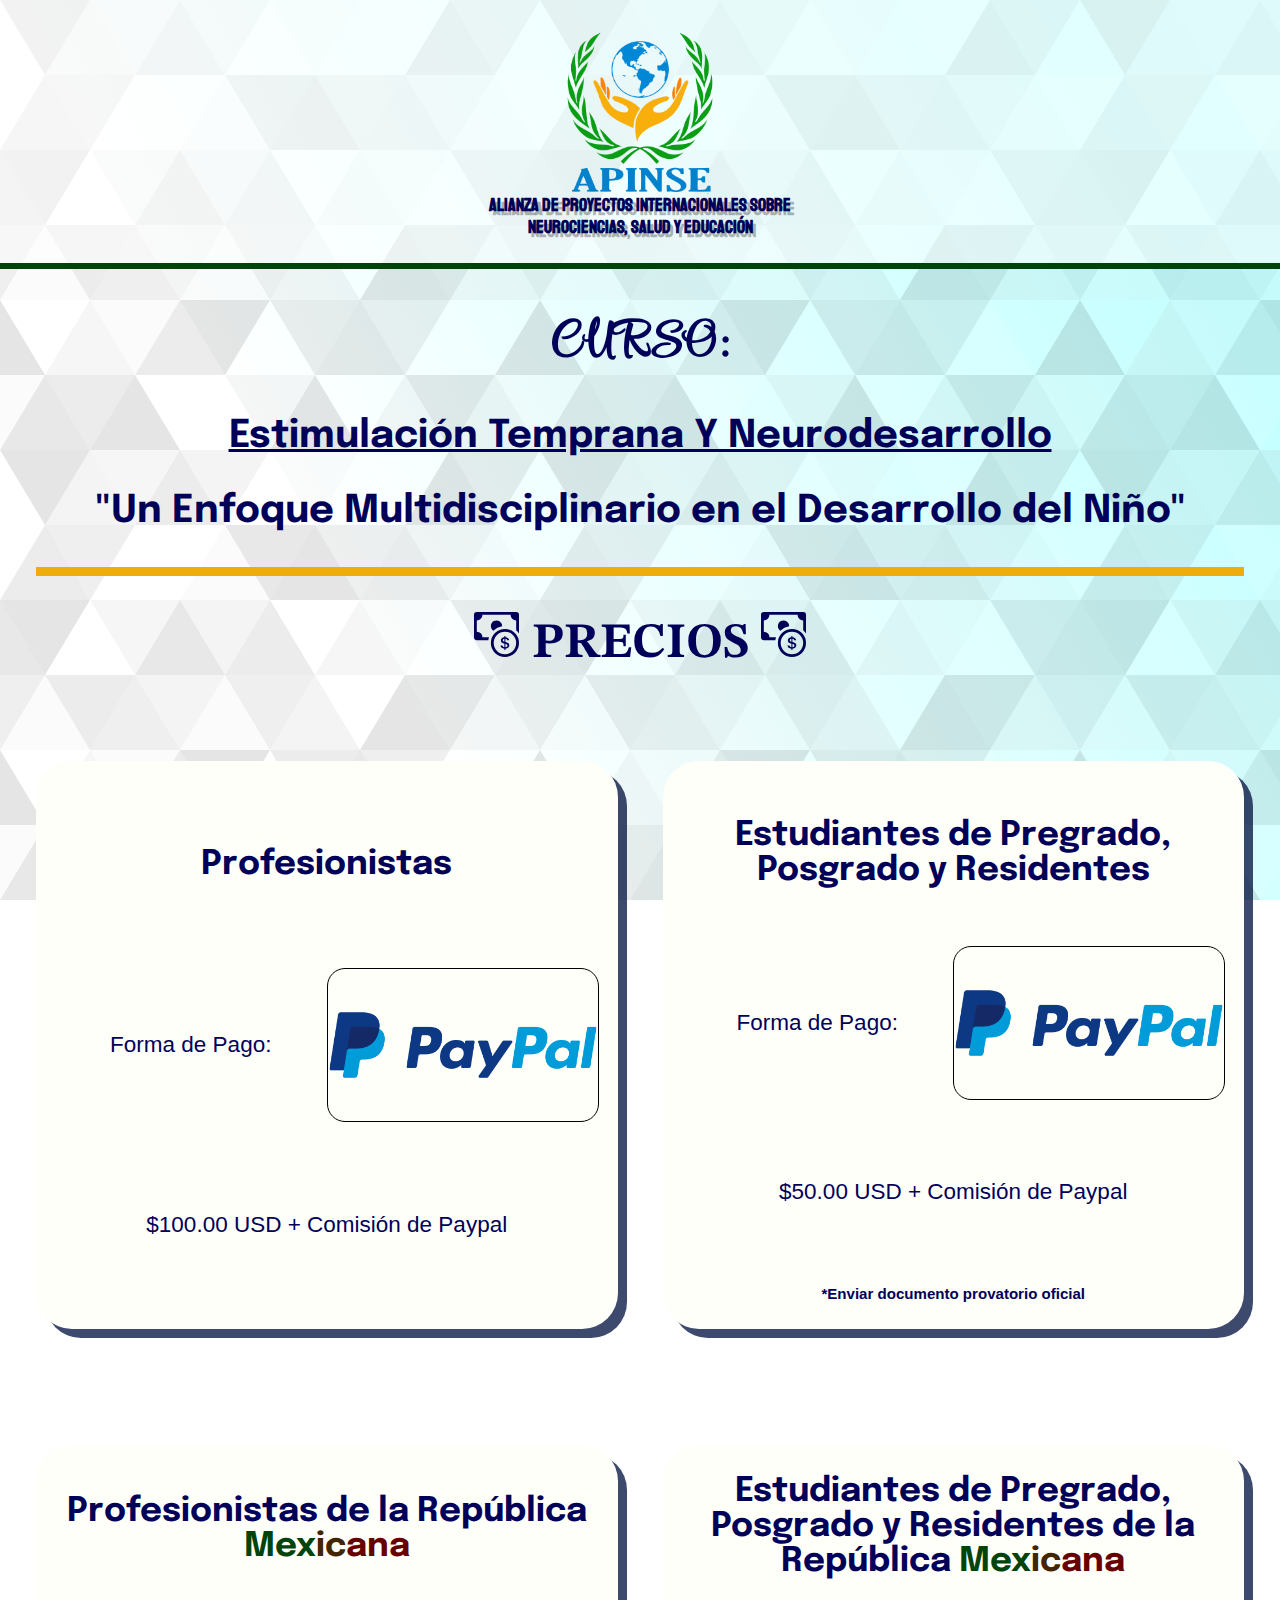
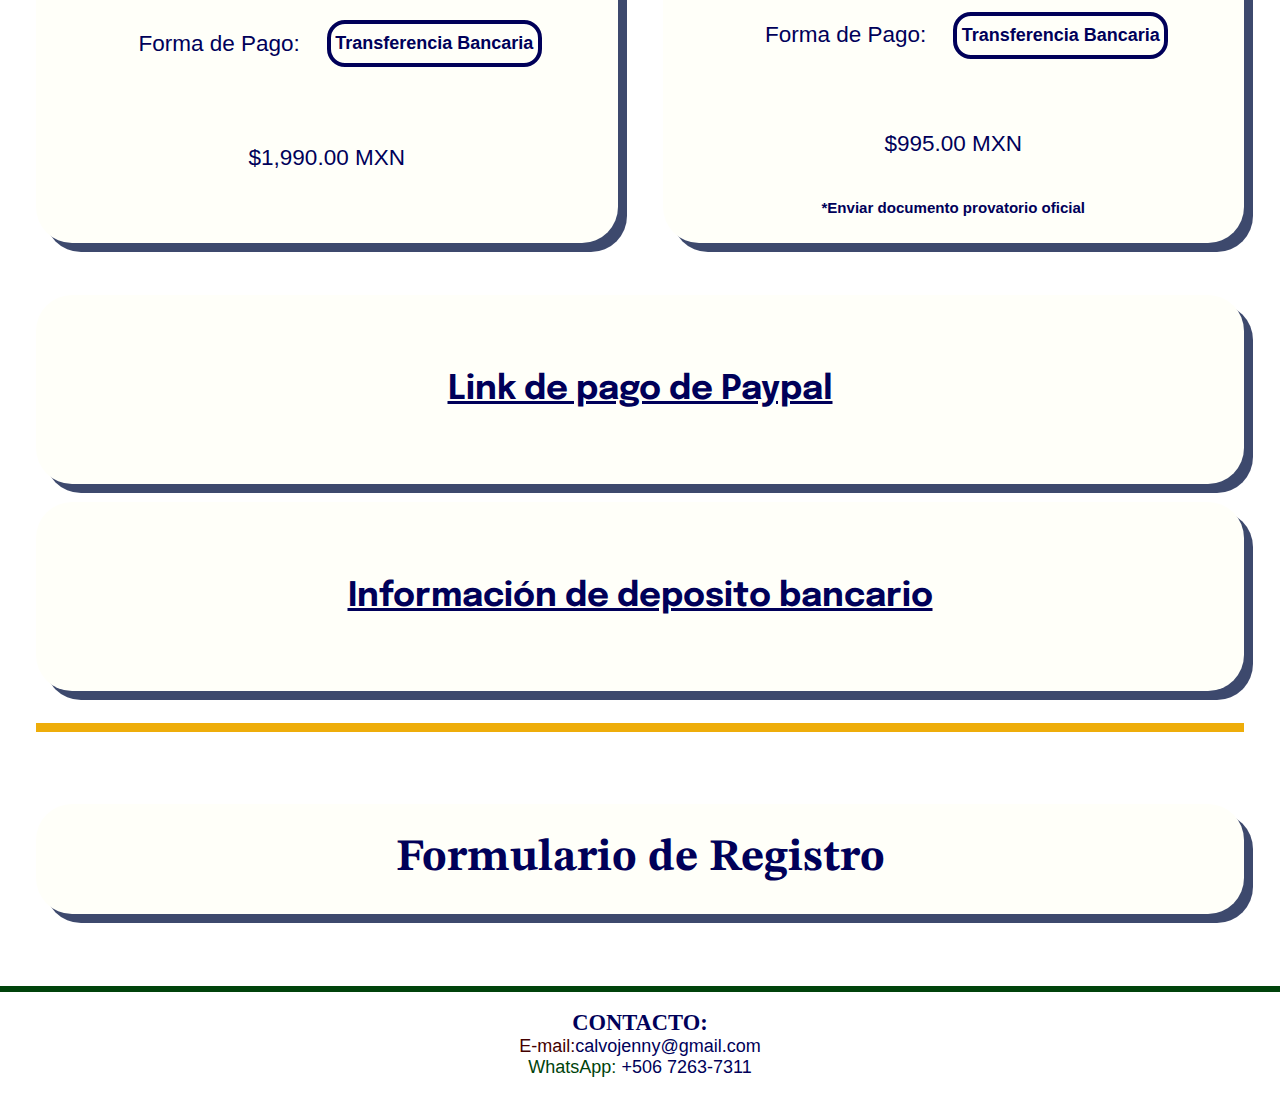
<file: index.html>
<!DOCTYPE html>
<html lang="es">
<head>
    <meta charset="UTF-8">
    <meta http-equiv="X-UA-Compatible" content="IE=edge">
    <meta name="viewport" content="width=device-width, initial-scale=1.0">
    <link rel="shortcut icon" href="./images/logo.png">
    <link rel="preconnect" href="https://fonts.googleapis.com"> 
    <link rel="preconnect" href="https://fonts.gstatic.com" crossorigin> 
    <link href="https://fonts.googleapis.com/css2?family=Staatliches&display=swap" rel="stylesheet">
    <link href="https://fonts.googleapis.com/css2?family=Epilogue&display=swap" rel="stylesheet">
    <link href="https://fonts.googleapis.com/css2?family=STIX+Two+Text&display=swap" rel="stylesheet">
    <link href="https://fonts.googleapis.com/css2?family=Style+Script&display=swap" rel="stylesheet">
    <link rel="stylesheet" href="./css/style.css">
    <title>Inscripcción Estimulación Temprana y Neurodesarrollo</title>
</head>
<body>
    
    <header>
        <div class="logo-container">
            <img src="./images/logo.png" alt="logo" class="logo">
            <h4 class="logo-title">Alianza De Proyectos Internacionales Sobre Neurociencias, Salud y Educación</h4>
        </div>
       
    </header>

    <main>

        <h1 class="course"> CURSO:</h1>
        <h2 class="underline">Estimulación Temprana Y Neurodesarrollo</h2>
        <h2>"Un Enfoque Multidisciplinario en el Desarrollo del Niño"</h2>

        <div class="separator"></div>

        <section>
            <h1 class="cost">
                <svg xmlns="http://www.w3.org/2000/svg" fill="currentColor" class="bi bi-cash-coin" viewBox="0 0 16 16">
                    <path fill-rule="evenodd" d="M11 15a4 4 0 1 0 0-8 4 4 0 0 0 0 8zm5-4a5 5 0 1 1-10 0 5 5 0 0 1 10 0z"/>
                    <path d="M9.438 11.944c.047.596.518 1.06 1.363 1.116v.44h.375v-.443c.875-.061 1.386-.529 1.386-1.207 0-.618-.39-.936-1.09-1.1l-.296-.07v-1.2c.376.043.614.248.671.532h.658c-.047-.575-.54-1.024-1.329-1.073V8.5h-.375v.45c-.747.073-1.255.522-1.255 1.158 0 .562.378.92 1.007 1.066l.248.061v1.272c-.384-.058-.639-.27-.696-.563h-.668zm1.36-1.354c-.369-.085-.569-.26-.569-.522 0-.294.216-.514.572-.578v1.1h-.003zm.432.746c.449.104.655.272.655.569 0 .339-.257.571-.709.614v-1.195l.054.012z"/>
                    <path d="M1 0a1 1 0 0 0-1 1v8a1 1 0 0 0 1 1h4.083c.058-.344.145-.678.258-1H3a2 2 0 0 0-2-2V3a2 2 0 0 0 2-2h10a2 2 0 0 0 2 2v3.528c.38.34.717.728 1 1.154V1a1 1 0 0 0-1-1H1z"/>
                    <path d="M9.998 5.083 10 5a2 2 0 1 0-3.132 1.65 5.982 5.982 0 0 1 3.13-1.567z"/>
                  </svg>
                    <span class="prices">PRECIOS</span> 
                    <svg xmlns="http://www.w3.org/2000/svg" fill="currentColor" class="bi bi-cash-coin" viewBox="0 0 16 16">
                        <path fill-rule="evenodd" d="M11 15a4 4 0 1 0 0-8 4 4 0 0 0 0 8zm5-4a5 5 0 1 1-10 0 5 5 0 0 1 10 0z"/>
                        <path d="M9.438 11.944c.047.596.518 1.06 1.363 1.116v.44h.375v-.443c.875-.061 1.386-.529 1.386-1.207 0-.618-.39-.936-1.09-1.1l-.296-.07v-1.2c.376.043.614.248.671.532h.658c-.047-.575-.54-1.024-1.329-1.073V8.5h-.375v.45c-.747.073-1.255.522-1.255 1.158 0 .562.378.92 1.007 1.066l.248.061v1.272c-.384-.058-.639-.27-.696-.563h-.668zm1.36-1.354c-.369-.085-.569-.26-.569-.522 0-.294.216-.514.572-.578v1.1h-.003zm.432.746c.449.104.655.272.655.569 0 .339-.257.571-.709.614v-1.195l.054.012z"/>
                        <path d="M1 0a1 1 0 0 0-1 1v8a1 1 0 0 0 1 1h4.083c.058-.344.145-.678.258-1H3a2 2 0 0 0-2-2V3a2 2 0 0 0 2-2h10a2 2 0 0 0 2 2v3.528c.38.34.717.728 1 1.154V1a1 1 0 0 0-1-1H1z"/>
                        <path d="M9.998 5.083 10 5a2 2 0 1 0-3.132 1.65 5.982 5.982 0 0 1 3.13-1.567z"/>
                      </svg>
            </h1>

            <div class="card cost-full">
                <h3>
                    Profesionistas
                </h3>
                <div class="payment">
                    <p class="title-payment">Forma de Pago:</p>
                    <a href="https://www.paypal.com/es/webapps/mpp/paypal-popup" title="Cómo funciona PayPal" onclick="javascript:window.open('https://www.paypal.com/es/webapps/mpp/paypal-popup','WIPaypal','toolbar=no, location=no, directories=no, status=no, menubar=no, scrollbars=yes, resizable=yes, width=1060, height=700'); return false;"  class="payment-hover">
                    <img src="./images/PayPal-Logo.png" alt="PayPal Logo" class="paypal-logo"></a>
                </div>
                <p>$100.00 USD + Comisión de Paypal</p>
            </div>

            <div class="card cost-full">
                <h3>
                    Estudiantes de Pregrado, Posgrado y Residentes
                </h3>
                <div class="payment">
                    <p class="title-payment">Forma de Pago:</p>
                    <a href="https://www.paypal.com/es/webapps/mpp/paypal-popup" title="Cómo funciona PayPal" onclick="javascript:window.open('https://www.paypal.com/es/webapps/mpp/paypal-popup','WIPaypal','toolbar=no, location=no, directories=no, status=no, menubar=no, scrollbars=yes, resizable=yes, width=1060, height=700'); return false;" class="payment-hover">
                    <img src="./images/PayPal-Logo.png" alt="PayPal Logo" class="paypal-logo"></a>
                </div>
                <p>$50.00 USD + Comisión de Paypal</p>
                <h6>*Enviar documento provatorio oficial</h6>
            </div>


            <div class="card cost-full mex"> <h3>
                Profesionistas de la República <span class="green">Mex</span><span class="brown">ic</span><span class="red">ana</span>
            </h3>
            <div class="payment">
                <p class="title-payment">Forma de Pago:</p>
                <h6 class="center">Transferencia Bancaria</h6>
            </div>
            <p>$1,990.00 MXN</p></div>


            <div class="card cost-full mex">
                <h3>
                    Estudiantes de Pregrado, Posgrado y Residentes de la República <span class="green">Mex</span><span class="brown">ic</span><span class="red">ana</span>
                </h3>
                <div class="payment">
                    <p class="title-payment">Forma de Pago:</p>
                    <h6 class="center">Transferencia Bancaria</h6>
                </div>
                <p>$995.00 MXN</p>
                <h6>*Enviar documento provatorio oficial</h6>
            </div>


            <div class="card cost-full go-to-paypal">
                <a href="https://www.paypal.me/JCalvo806" title="Pagar" onclick="javascript:window.open('https://www.paypal.me/JCalvo806','Paypal','toolbar=no, location=no, directories=no, status=no, menubar=no, scrollbars=yes, resizable=yes, width=1060, height=700'); return false;"><h3> Link de pago de Paypal </h3></a>
            </div>

            <div class="card cost-full go-to-bank">
                <a href="./Deposito.html" title="Deposito bancario" onclick="javascript:window.open('./Deposito.html','Deposito Bancario','toolbar=no, location=no, directories=no, status=no, menubar=no, scrollbars=yes, resizable=yes, width=1060, height=700'); return false;"><h3> Información de deposito bancario </h3></a>
            </div>
            
        </section>

        <div class="separator"></div>

        <section>

            <div class="card down-card">
                <a href="https://docs.google.com/forms/d/e/1FAIpQLSesU54T7KV1lYrcMc47GO_kmS-LkbTbEq52_i3zFkbEqjQBdg/viewform?usp=sf_link" title="Inscribirme" onclick="javascript:window.open('https://docs.google.com/forms/d/e/1FAIpQLSesU54T7KV1lYrcMc47GO_kmS-LkbTbEq52_i3zFkbEqjQBdg/viewform?usp=sf_link','Formulario Google','toolbar=no, location=no, directories=no, status=no, menubar=no, scrollbars=yes, resizable=yes, width=1060, height=700'); return false;"><h1 class="register">Formulario de Registro</h1></a>
            </div>

        </section>

    </main>

    <footer>
        <h4>CONTACTO:</h4>
        <h5> <span class="mail">E-mail:</span>calvojenny@gmail.com</h5>
        <h5> <span class="whatsapp">WhatsApp:</span> +506 7263-7311</h5>
    </footer>

</body>
</html>
</file>
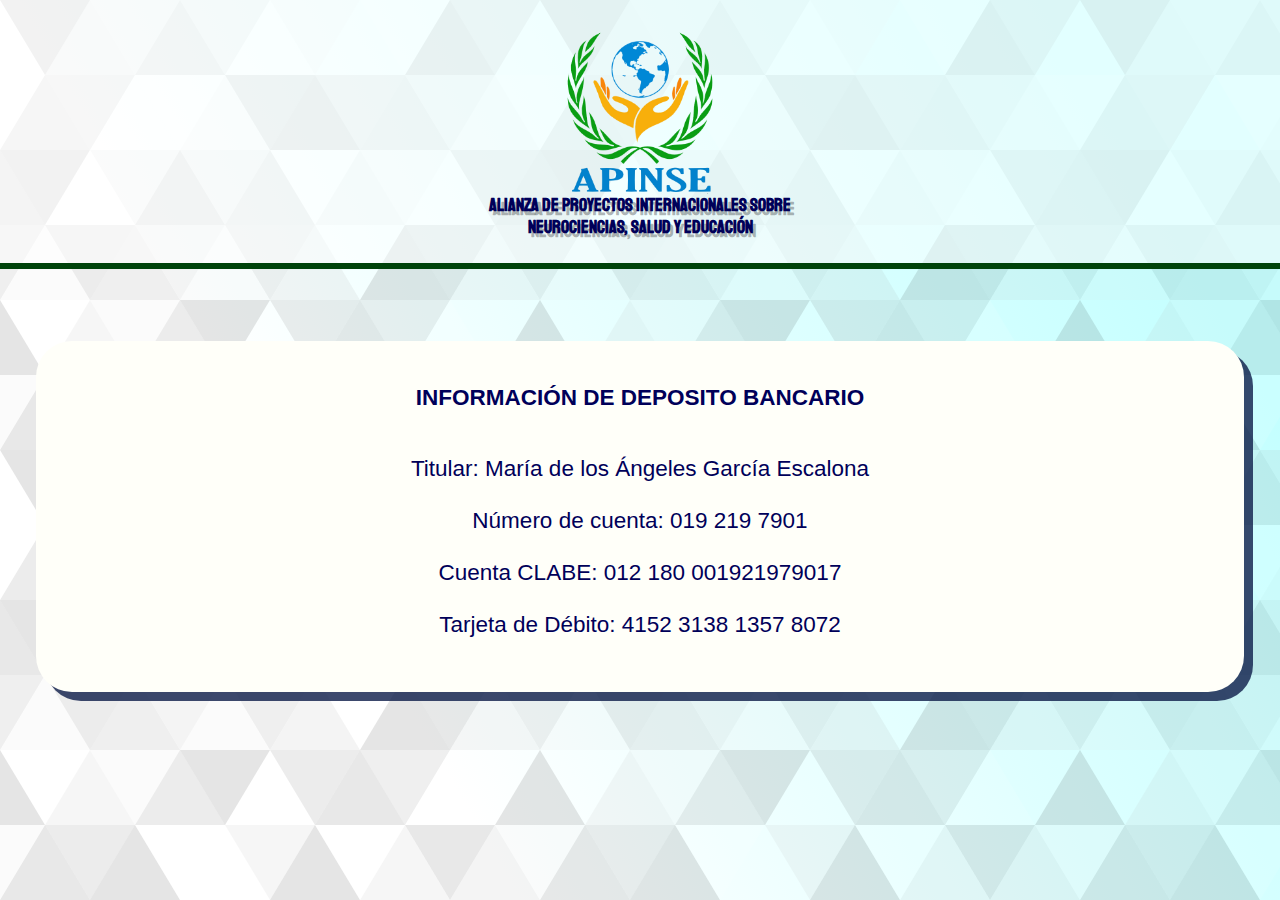
<file: Deposito.html>
<!DOCTYPE html>
<html lang="es">
<head>
    <meta charset="UTF-8">
    <meta http-equiv="X-UA-Compatible" content="IE=edge">
    <meta name="viewport" content="width=device-width, initial-scale=1.0">
    <link rel="shortcut icon" href="./images/logo.png">
    <link rel="preconnect" href="https://fonts.googleapis.com"> 
    <link rel="preconnect" href="https://fonts.gstatic.com" crossorigin> 
    <link href="https://fonts.googleapis.com/css2?family=Staatliches&display=swap" rel="stylesheet">
    <link href="https://fonts.googleapis.com/css2?family=Epilogue&display=swap" rel="stylesheet">
    <link href="https://fonts.googleapis.com/css2?family=STIX+Two+Text&display=swap" rel="stylesheet">
    <link href="https://fonts.googleapis.com/css2?family=Style+Script&display=swap" rel="stylesheet">
    <link rel="stylesheet" href="./css/style.css">
    <title>Inscripcción Estimulación Temprana y Neurodesarrollo</title>
</head>
<body>
    <header>
        <div class="logo-container">
            <img src="./images/logo.png" alt="logo" class="logo">
            <h4 class="logo-title">Alianza De Proyectos Internacionales Sobre Neurociencias, Salud y Educación</h4>
        </div>
       
    </header>

    <main class="main-information">
       <section>
           <div class="card-2">
               <p class="bold">INFORMACIÓN DE DEPOSITO BANCARIO</p>
               <p class="center">Titular: María de los Ángeles García Escalona
               <br>
               <br>
               Número de cuenta: 019 219 7901
               <br>
               <br>
               Cuenta CLABE: 012 180 001921979017
               <br>
               <br>
               Tarjeta de Débito: 4152 3138 1357 8072</p>
           </div>
       </section>
    </main>


</body>
</html>
</file>
<file: css/style.css>
*{
    margin: 0;
    padding: 0;
}

html{
    font-size: 2.5vmin;
    font-family: Arial, Helvetica, sans-serif;
    color: rgb(0, 0, 89);
}


body{
    background-color: #ffffff;
    background-image: url("data:image/svg+xml,%3Csvg xmlns='http://www.w3.org/2000/svg' width='100%25'%3E%3Cdefs%3E%3ClinearGradient id='a' gradientUnits='userSpaceOnUse' x1='0' x2='0' y1='0' y2='100%25' gradientTransform='rotate(240)'%3E%3Cstop offset='0' stop-color='%23ffffff'/%3E%3Cstop offset='1' stop-color='%23c4ffff'/%3E%3C/linearGradient%3E%3Cpattern patternUnits='userSpaceOnUse' id='b' width='540' height='450' x='0' y='0' viewBox='0 0 1080 900'%3E%3Cg fill-opacity='0.1'%3E%3Cpolygon fill='%23444' points='90 150 0 300 180 300'/%3E%3Cpolygon points='90 150 180 0 0 0'/%3E%3Cpolygon fill='%23AAA' points='270 150 360 0 180 0'/%3E%3Cpolygon fill='%23DDD' points='450 150 360 300 540 300'/%3E%3Cpolygon fill='%23999' points='450 150 540 0 360 0'/%3E%3Cpolygon points='630 150 540 300 720 300'/%3E%3Cpolygon fill='%23DDD' points='630 150 720 0 540 0'/%3E%3Cpolygon fill='%23444' points='810 150 720 300 900 300'/%3E%3Cpolygon fill='%23FFF' points='810 150 900 0 720 0'/%3E%3Cpolygon fill='%23DDD' points='990 150 900 300 1080 300'/%3E%3Cpolygon fill='%23444' points='990 150 1080 0 900 0'/%3E%3Cpolygon fill='%23DDD' points='90 450 0 600 180 600'/%3E%3Cpolygon points='90 450 180 300 0 300'/%3E%3Cpolygon fill='%23666' points='270 450 180 600 360 600'/%3E%3Cpolygon fill='%23AAA' points='270 450 360 300 180 300'/%3E%3Cpolygon fill='%23DDD' points='450 450 360 600 540 600'/%3E%3Cpolygon fill='%23999' points='450 450 540 300 360 300'/%3E%3Cpolygon fill='%23999' points='630 450 540 600 720 600'/%3E%3Cpolygon fill='%23FFF' points='630 450 720 300 540 300'/%3E%3Cpolygon points='810 450 720 600 900 600'/%3E%3Cpolygon fill='%23DDD' points='810 450 900 300 720 300'/%3E%3Cpolygon fill='%23AAA' points='990 450 900 600 1080 600'/%3E%3Cpolygon fill='%23444' points='990 450 1080 300 900 300'/%3E%3Cpolygon fill='%23222' points='90 750 0 900 180 900'/%3E%3Cpolygon points='270 750 180 900 360 900'/%3E%3Cpolygon fill='%23DDD' points='270 750 360 600 180 600'/%3E%3Cpolygon points='450 750 540 600 360 600'/%3E%3Cpolygon points='630 750 540 900 720 900'/%3E%3Cpolygon fill='%23444' points='630 750 720 600 540 600'/%3E%3Cpolygon fill='%23AAA' points='810 750 720 900 900 900'/%3E%3Cpolygon fill='%23666' points='810 750 900 600 720 600'/%3E%3Cpolygon fill='%23999' points='990 750 900 900 1080 900'/%3E%3Cpolygon fill='%23999' points='180 0 90 150 270 150'/%3E%3Cpolygon fill='%23444' points='360 0 270 150 450 150'/%3E%3Cpolygon fill='%23FFF' points='540 0 450 150 630 150'/%3E%3Cpolygon points='900 0 810 150 990 150'/%3E%3Cpolygon fill='%23222' points='0 300 -90 450 90 450'/%3E%3Cpolygon fill='%23FFF' points='0 300 90 150 -90 150'/%3E%3Cpolygon fill='%23FFF' points='180 300 90 450 270 450'/%3E%3Cpolygon fill='%23666' points='180 300 270 150 90 150'/%3E%3Cpolygon fill='%23222' points='360 300 270 450 450 450'/%3E%3Cpolygon fill='%23FFF' points='360 300 450 150 270 150'/%3E%3Cpolygon fill='%23444' points='540 300 450 450 630 450'/%3E%3Cpolygon fill='%23222' points='540 300 630 150 450 150'/%3E%3Cpolygon fill='%23AAA' points='720 300 630 450 810 450'/%3E%3Cpolygon fill='%23666' points='720 300 810 150 630 150'/%3E%3Cpolygon fill='%23FFF' points='900 300 810 450 990 450'/%3E%3Cpolygon fill='%23999' points='900 300 990 150 810 150'/%3E%3Cpolygon points='0 600 -90 750 90 750'/%3E%3Cpolygon fill='%23666' points='0 600 90 450 -90 450'/%3E%3Cpolygon fill='%23AAA' points='180 600 90 750 270 750'/%3E%3Cpolygon fill='%23444' points='180 600 270 450 90 450'/%3E%3Cpolygon fill='%23444' points='360 600 270 750 450 750'/%3E%3Cpolygon fill='%23999' points='360 600 450 450 270 450'/%3E%3Cpolygon fill='%23666' points='540 600 630 450 450 450'/%3E%3Cpolygon fill='%23222' points='720 600 630 750 810 750'/%3E%3Cpolygon fill='%23FFF' points='900 600 810 750 990 750'/%3E%3Cpolygon fill='%23222' points='900 600 990 450 810 450'/%3E%3Cpolygon fill='%23DDD' points='0 900 90 750 -90 750'/%3E%3Cpolygon fill='%23444' points='180 900 270 750 90 750'/%3E%3Cpolygon fill='%23FFF' points='360 900 450 750 270 750'/%3E%3Cpolygon fill='%23AAA' points='540 900 630 750 450 750'/%3E%3Cpolygon fill='%23FFF' points='720 900 810 750 630 750'/%3E%3Cpolygon fill='%23222' points='900 900 990 750 810 750'/%3E%3Cpolygon fill='%23222' points='1080 300 990 450 1170 450'/%3E%3Cpolygon fill='%23FFF' points='1080 300 1170 150 990 150'/%3E%3Cpolygon points='1080 600 990 750 1170 750'/%3E%3Cpolygon fill='%23666' points='1080 600 1170 450 990 450'/%3E%3Cpolygon fill='%23DDD' points='1080 900 1170 750 990 750'/%3E%3C/g%3E%3C/pattern%3E%3C/defs%3E%3Crect x='0' y='0' fill='url(%23a)' width='100%25' height='100%25'/%3E%3Crect x='0' y='0' fill='url(%23b)' width='100%25' height='100%25'/%3E%3C/svg%3E");
    background-attachment: fixed;
    background-size: cover;
}

header{
    display: grid;
    grid-template-columns: 1fr;
    width: 100vw;
    place-items: center;
    background-color: rgba(255, 255, 255, 0.5);
    border-bottom: 0.75vmin solid rgb(0, 67, 11);
}

header div{
    margin: 2%
}

div.logo-container{
    display: flex;
    flex-direction: column;
    align-items: center;
    justify-content: center;
}

img.logo{
    width: 17vmin;
}

h4.logo-title{
    width: 70%;
    text-align: center;
    font-size: 2vmin;
    font-family: 'Staatliches', cursive;
    text-shadow: 0.1vmin 0.1vmin rgb(255, 255, 255);
    text-shadow: 0.4vmin 0.4vmin rgba(0, 0, 0, 0.3);
    
}

main{
    margin: 4vmin;
}

h1{
    text-align: center;
    font-size: 5.5vmin;
    font-family: 'Gochi Hand', cursive;
}

h1.course{
    font-family: 'Style Script', cursive;   
}



div.separator{
    width: 100%;
    height: 1vmin;
    background-color: rgb(238, 173, 10);
    margin: 1vmin 0;
}

section{
    display: grid;
    grid-template-columns: 1fr;
    place-items: center;
    margin: 4vmin 0;
    gap: 3vmin;
}

h2{
    font-size: 4.25vmin;
    text-align: center;
    font-family: 'Epilogue', sans-serif;
    margin: 4vmin 0;
}

h2.underline{
    text-decoration: underline;
}

h1.cost{   
    grid-row: 1/2;
}

div.card{
    margin: 4vmin 0;
    background-color: rgb(255, 255, 249);
    width: 100%;
    border-radius: 4vmin;
    box-shadow: 1vmin 1vmin rgba(13, 27, 73, 0.8);
    display: grid;
    place-items: center;
    grid-template-columns: 1fr;
    grid-template-rows: 1fr 1fr 1fr;
    gap: 3vmin;
    padding: 3vmin 0;
}

h3{
    font-size: 3.75vmin;
    text-align: center;
    font-family: 'Epilogue', sans-serif;
}

div.payment{
    display: grid;
    place-items: center;
    grid-template-columns: 1fr 1fr;
    grid-template-rows: 1fr;
}

div.payment a{
    grid-column: 2/3;
}

img.paypal-logo{
    width: 30vmin;
    border: 0.1vmin solid black;
    border-radius: 2vmin;
}

div.card a{
    width: 100%;
    display: grid;
    place-items: center;
    text-decoration: none;
    color: rgb(0, 0, 89);
    grid-row: 1/4;
}

div.card a h1{
    width: 90%;
}

svg{
    width: 5vmin;
}

.go-to-paypal a h3{
    grid-column: 1/3;
    text-decoration: underline;
}

.go-to-bank{
    margin: 2vmin 0;
}

.go-to-bank a h3{
    text-decoration: underline;
}

footer{
    background-color: rgba(255, 255, 255, 0.5);
    border-top: 0.75vmin solid rgb(0, 67, 11);
    padding: 2vmin;
    display: grid;
    place-items: center;
}
h4{
    font-family: 'Gochi Hand', cursive;
}

h5{
    font-size: 2vmin;
    font-weight: 100;
}


span.mail{
    color: rgb(67, 0, 0);
}

span.whatsapp{
    color: rgb(0, 67, 11);
}

@media (min-width: 700px) {

    section{
        grid-template-columns: 1fr 1fr;
        column-gap: 5vmin;
    }

    h1.cost{
        grid-column: 1/3;
        grid-row: 1;
    }

    .cost-full{
        height: 75%;
    }

    .down-card{
        grid-column: 1/3;
    }

    .go-to-paypal{
        grid-column: 1/3;
    }

    .go-to-bank{
        grid-column: 1/3;
    }


}
a:hover{
    text-shadow: 0.7vmin 0.7vmin rgba(0, 0, 0, 0.3);
}
.payment-hover:hover{
    box-shadow: 0.7vmin 0.7vmin rgba(0, 0, 0, 0.3);
    border-radius: 2vmin;
}

div a h1.register{
    font-family: 'STIX Two Text', serif;
    font-size: 5vmin;
}

span.prices{
    font-family: 'STIX Two Text', serif;
}

div.card.mex{
    gap: 0!important;
}

h6.center{
    text-align: center;
    border: 0.5vmin solid rgb(0, 0, 89);
    padding: 1vmin 0.5vmin;
    border-radius: 2vmin;
    font-size: 2vmin;
}

span.green{
    color: rgb(0, 67, 11);
}

span.brown{
    color:rgb(67, 37, 0);
}

span.red{
    color: rgb(104, 0, 0)
}

.information{
    text-align: center;
}

div.card-2{
    grid-column: 1/3;
    margin: 4vmin 0;
    background-color: rgb(255, 255, 249);
    width: 100%;
    border-radius: 4vmin;
    box-shadow: 1vmin 1vmin rgba(13, 27, 73, 0.8);
    display: grid;
    place-items: center;
    grid-template-columns: 1fr;
    grid-template-rows: 1fr 3fr;
    gap: 3vmin;
    padding: 3vmin 0 6vmin 0;
}

.center{
    text-align: center;
}

.bold{
    font-weight: 600;
}
</file>
